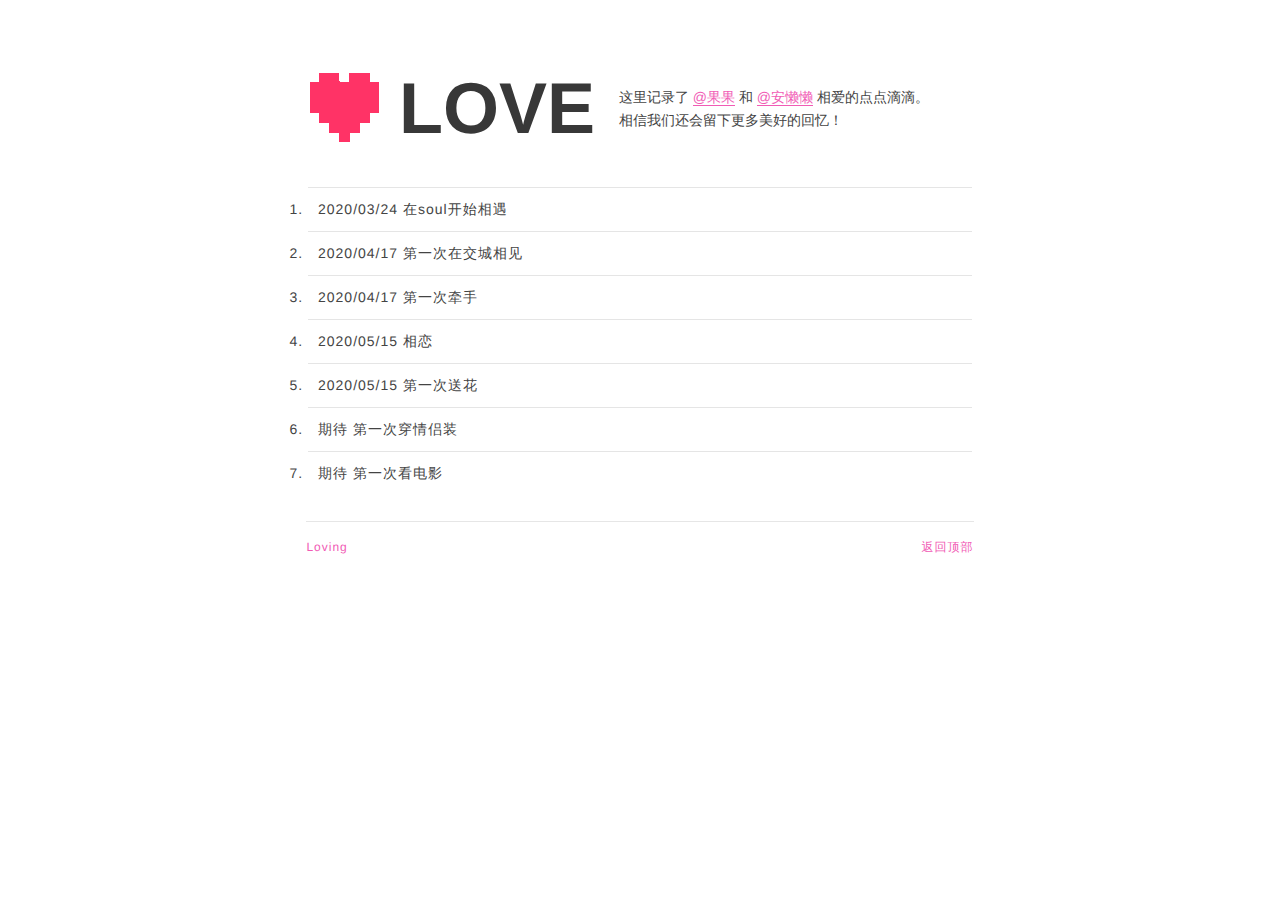
<file: index.html>
<!DOCTYPE html>
<html>

<head>
    <meta charset="UTF-8">
    <meta http-equiv="x-dns-prefetch-control" content="on">
    <link rel="dns-prefetch" href="//cdn.v2ex.com/" />
    <link rel="dns-prefetch" href="//secure.gravatar.com" />
    <meta http-equiv="X-UA-Compatible" content="IE=edge, chrome=1">
    <meta name="renderer" content="webkit">
    <meta name="viewport"
        content="width=device-width, initial-scale=1.0, minimum-scale=1.0, maximum-scale=1.0, user-scalable=no">
    <meta http-equiv="Cache-Control" content="no-transform" />
    <meta http-equiv="Cache-Control" content="no-siteapp" />
    <title>Loving - 果果 ❤ 安懒懒</title>
    <meta name="keywords" content="果果,Love,安懒懒" />
    <meta name="description" content="Gg And All" />
    <meta property="og:site_name" content="果果 ❤ 安懒懒" />
    <meta property="og:type" content="blog" />
    <meta property="og:title" content="果果 ❤ 安懒懒" />
    <meta property="og:description" content="" />
    <meta property="og:url" content="usr/themes/love/" />
    <link rel="shortcut icon" href="https://wx2.sbimg.cn/2020/05/21/love.png">
    <link rel="apple-touch-icon" href="https://wx2.sbimg.cn/2020/05/21/love.png">
    <link href="usr/themes/love/style.min.css" rel="stylesheet">
    <!--[if lt IE 9]> <script src="//cdn.bootcss.com/html5shiv/r29/html5.min.js"></script> <script src="//cdn.bootcss.com/respond.js/1.4.2/respond.min.js"></script> <![endif]-->
    <script
        type="1016ffa8610dccc46779c78b-text/javascript">var _hmt = _hmt || [];(function() { var hm = document.createElement("script"); hm.src = "https://hm.baidu.com/hm.js?d5491134d39455a40460b2f601bd67bb"; var s = document.getElementsByTagName("script")[0]; s.parentNode.insertBefore(hm, s);})();</script>
</head>

<body>
    <!--[if lt IE 9]> <div class="browsehappy" role="dialog"> 当前网页 <strong>不支持</strong> 你正在使用的浏览器. 为了正常的访问, 请升级你的浏览器</a>。 </div> <![endif]-->
    <div class="container grid-sm s-content header">
        <div class="column col-12">
            <h1 class="logo"> <i class="ico i-love"></i> <a href="love.html">LOVE</a> </h1>
            <p class="description">这里记录了 <a href="#" target="_blank">@果果</a> 和 <a href="#"
                    target="_blank">@安懒懒</a> 相爱的点点滴滴。<br>相信我们还会留下更多美好的回忆！</p>
        </div>
    </div>
    <div class="container grid-sm s-content posts">
        <div class="column col-12">
            <ol>
                <li class=>
                    <p>2020/03/24 在soul开始相遇</p>
                </li>
                <li class=>
                    <p>2020/04/17 第一次在交城相见</p>
                </li>
                <li class=>
                    <p>2020/04/17 第一次牵手</p>
                </li>
                <li class=>
                    <p>2020/05/15 相恋</p>
                </li>
                <li class=>
                    <p>2020/05/15 第一次送花</p>
                </li>
                <li class=>
                    <p>期待 第一次穿情侣装</p>
                </li>
                <li class=>
                    <p>期待 第一次看电影</p>
                </li>
            </ol>
        </div>
    </div>
    <div class="container grid-sm s-content footer">
        <div class="column col-12">
            <p><a href="love.html">Loving</a><a class="top" href="#">返回顶部</a></p>
        </div>
    </div>
    <script
        type="1016ffa8610dccc46779c78b-text/javascript"> console.log("\n %c QQ %c 3199731997 \n", "color: #fff; background: #ff3366; padding:5px 0;", "background: #ddd; color: #fff; padding:5px 0;"); </script>
    <script src="https://edge.yunjiasu.com/cdn-cgi/scripts/7089c43e/cloudflare-static/rocket-loader.min.js"
        data-cf-settings="1016ffa8610dccc46779c78b-|49" defer=""></script>
</body>

</html>
</file>
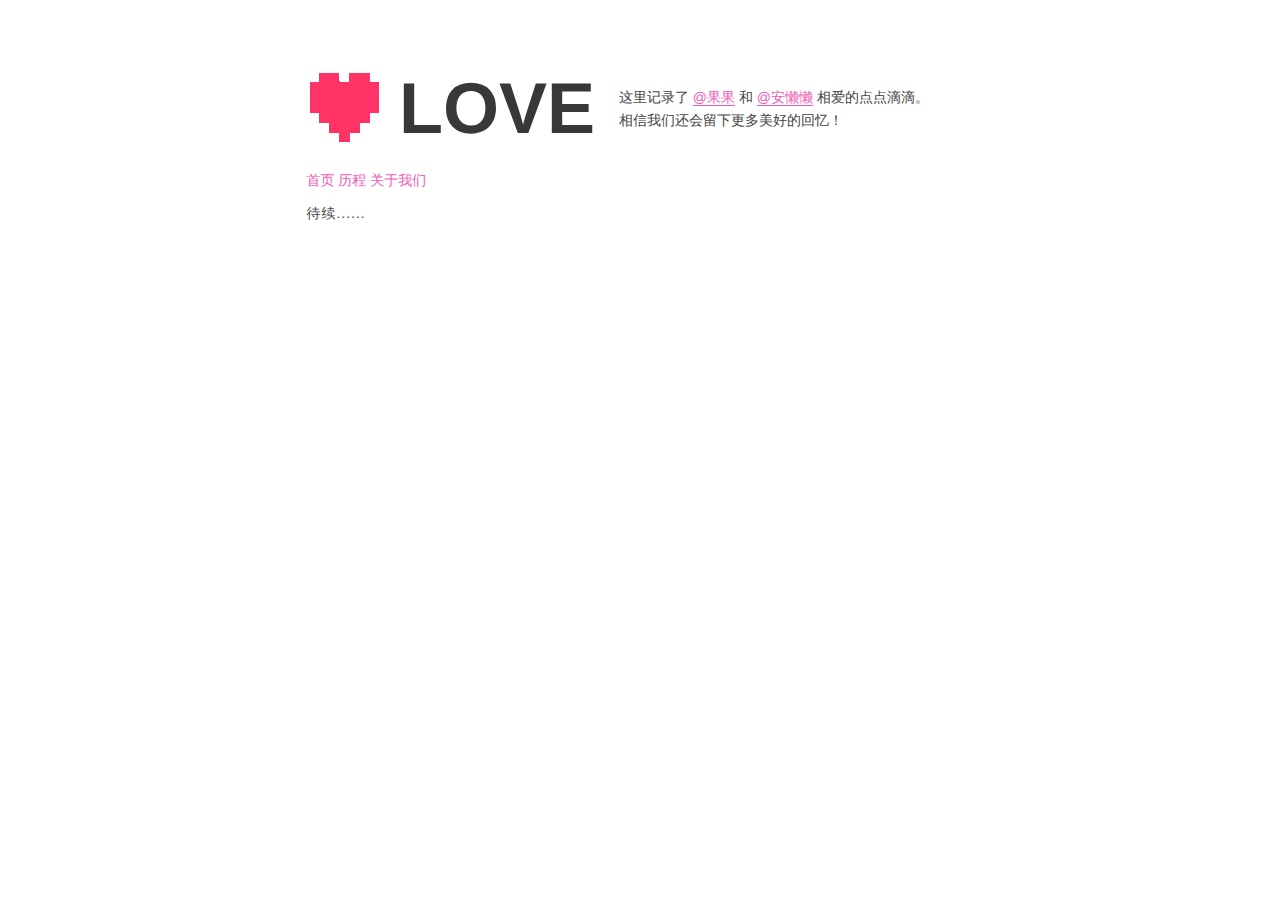
<file: aboutour.html>
<!DOCTYPE html>
<html lang="en">

<head>
    <meta charset="UTF-8">
    <meta name="viewport" content="width=device-width, initial-scale=1.0">
    <title>关于我们</title>

    <link href="css/style.min.css" rel="stylesheet">
    <link rel="icon" href="img/heart1.ico" type="image/x-icon">
    <link rel="shortcut icon" href="img/heart1.ico" type="image/x-icon">
</head>

<body>
    <!--[if lt IE 9]> <div class="browsehappy" role="dialog"> 当前网页 <strong>不支持</strong> 你正在使用的浏览器. 为了正常的访问, 请升级你的浏览器</a>。 </div> <![endif]-->
    <div class="container grid-sm s-content header">
        <div class="column col-12">
            <h1 class="logo"> <i class="ico i-love"></i> <a href="index.html">LOVE</a> </h1>
            <p class="description">这里记录了 <a href="#" target="_blank">@果果</a> 和 <a href="#" target="_blank">@安懒懒</a> 相爱的点点滴滴。<br>相信我们还会留下更多美好的回忆！</p>
        </div>
    </div>
    <div class="navbar container grid-sm s-content">
        <a href="index.html">首页</a>
        <a href="process.html">历程</a>
        <a href="aboutour.html">关于我们</a>
        <!--最右侧导航x``-->
        <!-- <a href="#" class="right">链接</a> -->
    </div>
    <div class="container grid-sm s-content">
        <p>待续......</p>
    </div>

</body>

</html>
</file>
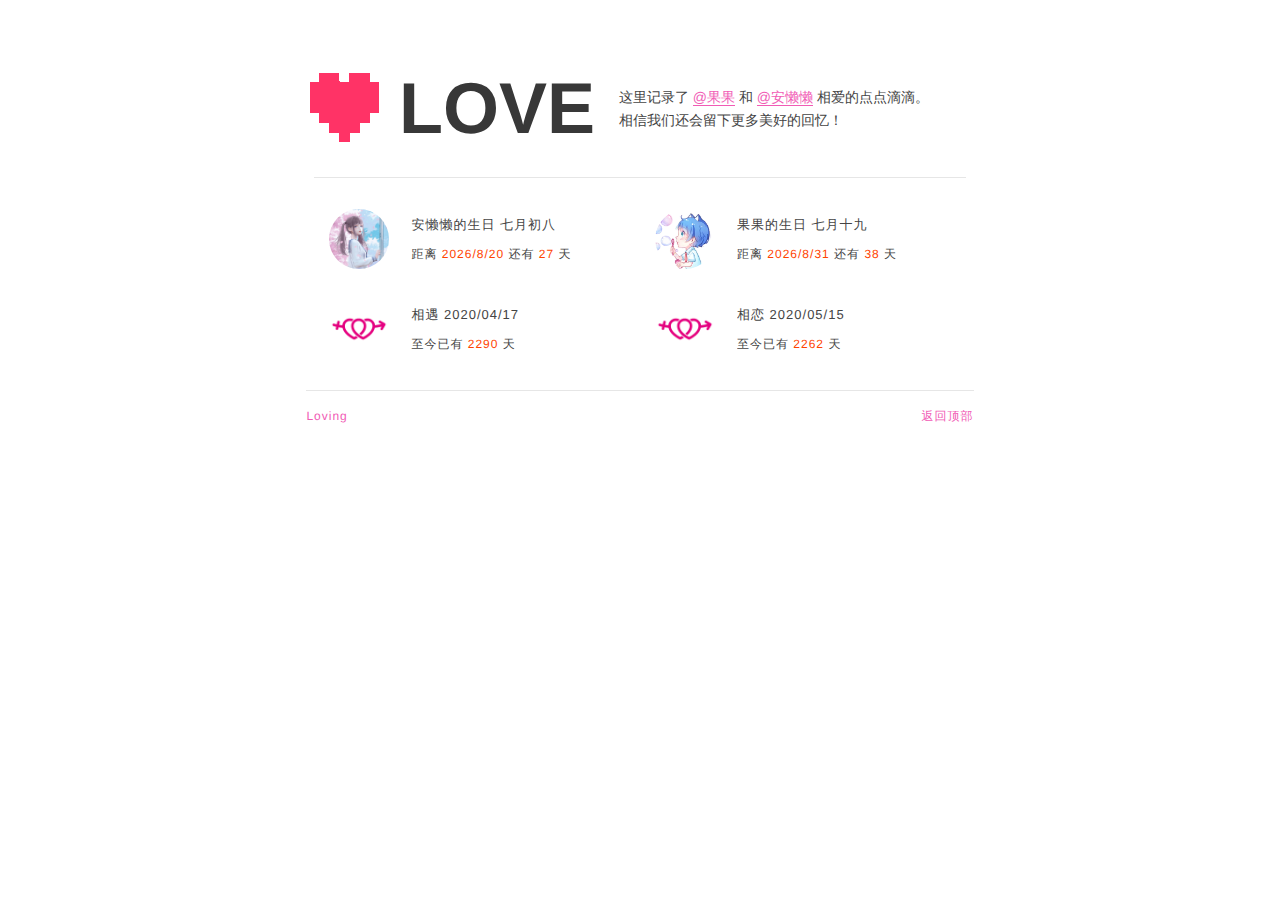
<file: love.html>
<!DOCTYPE html>
<html>

<head>
    <meta charset="UTF-8">
    <meta http-equiv="x-dns-prefetch-control" content="on">
    <meta http-equiv="X-UA-Compatible" content="IE=edge, chrome=1">
    <meta http-equiv="Cache-Control" content="no-transform" />
    <meta http-equiv="Cache-Control" content="no-siteapp" />
    <meta name="viewport" content="width=device-width, initial-scale=1.0, minimum-scale=1.0, maximum-scale=1.0, user-scalable=no">
    <title>Loving - 果果 ❤ 安懒懒</title>
    <meta name="keywords" content="果果,Love,安懒懒,果果和安懒懒" />
    <meta name="description" content="love" />
    <meta property="og:site_name" content="果果 ❤ 安懒懒" />
    <meta property="og:type" content="blog" />
    <meta property="og:title" content="Loving - 果果 ❤ 安懒懒" />
    <meta property="og:description" content="" />
    <meta property="og:url" content="/" />
    <link href="css/style.min.css" rel="stylesheet">
    <script src="js/calendar.js"></script>
    <link rel="icon" href="img/heart2.ico" type="image/x-icon">
    <link rel="shortcut icon" href="img/heart2.ico" type="image/x-icon">
</head>

<body>
    <!--[if lt IE 9]> <div class="browsehappy" role="dialog"> 当前网页 <strong>不支持</strong> 你正在使用的浏览器. 为了正常的访问, 请升级你的浏览器</a>。 </div> <![endif]-->
    <div class="container grid-sm s-content header">
        <div class="column col-12">
            <h1 class="logo"> <i class="ico i-love"></i> <a href="index.html">LOVE</a> </h1>
            <p class="description">这里记录了 <a href="#" target="_blank">@果果</a> 和 <a href="#" target="_blank">@安懒懒</a> 相爱的点点滴滴。<br>相信我们还会留下更多美好的回忆！</p>
        </div>
    </div>
    <div class="container grid-sm s-content">
        <div class="column col-12">
            <div class="links">
                <ul>
                    <li>
                        <a><img src="img/ann.webp">
                            <h4>安懒懒的生日 七月初八</h4>
                            <p>
                                <script type="text/javascript">
                                    var now = new Date();
                                    //获取公历生日
                                    var gongliStr = calendarFormatter.lunar2solar(now.getFullYear(), 7, 8);
                                    var shengri = gongliStr.cYear + '/' + gongliStr.cMonth + '/' + gongliStr.cDay;
                                    var date1 = new Date(shengri);
                                    var s0 = now.getTime();
                                    var s1 = date1.getTime();
                                    t1 = s1 - s0;
                                    var riqi1 = Math.ceil(t1 / (1000 * 60 * 60 * 24));
                                    document.write('距离 <span style="color:#ff4300;">' + shengri + '</span> 还有 <span style="color:#ff4300;">' + riqi1 + '</span> 天 ');
                                </script>
                            </p>
                        </a>
                    </li>
                    <li>
                        <a><img src="img/guoguo.webp">
                            <h4>果果的生日 七月十九</h4>
                            <p>
                                <script type="text/javascript">
                                    var now = new Date();
                                    //获取公历生日
                                    var gongliStr = calendarFormatter.lunar2solar(now.getFullYear(), 7, 19);
                                    var shengri = gongliStr.cYear + '/' + gongliStr.cMonth + '/' + gongliStr.cDay;
                                    var date2 = new Date(shengri);
                                    var s0 = now.getTime();
                                    var s2 = date2.getTime();
                                    t2 = s2 - s0;
                                    var riqi2 = Math.ceil(t2 / (1000 * 60 * 60 * 24));
                                    document.write('距离 <span style="color:#ff4300;">' + shengri + '</span> 还有 <span style="color:#ff4300;">' + riqi2 + '</span> 天');
                                </script>
                            </p>
                        </a>
                    </li>
                    <li>
                        <a><img src="img/favicon.webp">
                            <h4>相遇 2020/04/17</h4>
                            <p>
                                <script type="text/javascript">
                                    var now = new Date();
                                    var date2 = new Date('2020/04/17');
                                    var s0 = now.getTime();
                                    var s2 = date2.getTime();
                                    t2 = s0 - s2;
                                    var riqi2 = Math.ceil(t2 / (1000 * 60 * 60 * 24));
                                    document.write('至今已有 <span style="color:#ff4300;">' + riqi2 + '</span> 天');
                                </script>
                            </p>

                        </a>
                    </li>
                    <li>
                        <a><img src="img/favicon.webp">
                            <h4>相恋 2020/05/15</h4>
                            <p>
                                <script type="text/javascript">
                                    var now = new Date();
                                    var date2 = new Date('2020/05/15');
                                    var s0 = now.getTime();
                                    var s2 = date2.getTime();
                                    t2 = s0 - s2;
                                    var riqi2 = Math.ceil(t2 / (1000 * 60 * 60 * 24));
                                    document.write('至今已有 <span style="color:#ff4300;">' + riqi2 + '</span> 天');
                                </script>
                            </p>
                        </a>
                    </li>
                </ul>
            </div>
        </div>
    </div>
    <div class="container grid-sm s-content footer">
        <div class="column col-12">
            <p><a href="index.html">Loving</a> <a class="top" href="#">返回顶部</a></p>
        </div>
    </div>
    <!--生日天数计算-->
    <script src="https://edge.yunjiasu.com/cdn-cgi/scripts/7089c43e/cloudflare-static/rocket-loader.min.js" data-cf-settings="9aafcadd389b2dea005d4dc9-|49" defer=""></script>
</body>

</html>
</file>
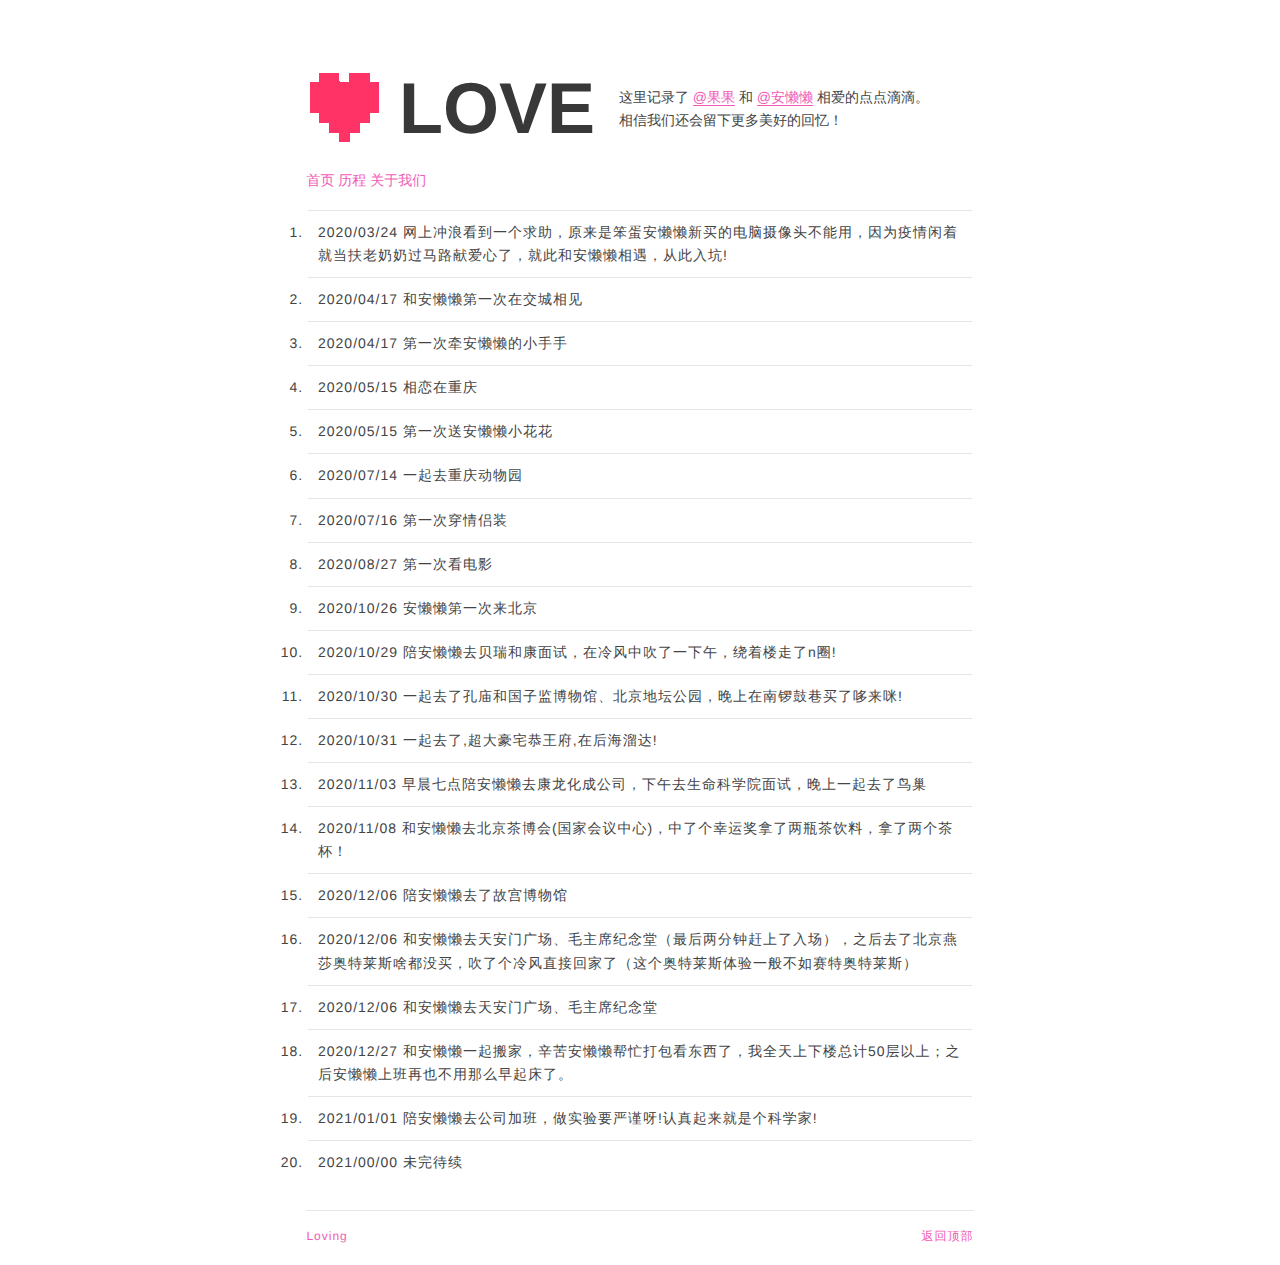
<file: process.html>
<!DOCTYPE html>
<html>

<head>
    <meta charset="UTF-8">
    <meta http-equiv="x-dns-prefetch-control" content="on">
    <meta http-equiv="X-UA-Compatible" content="IE=edge, chrome=1">
    <meta name="viewport" content="width=device-width, initial-scale=1.0, minimum-scale=1.0, maximum-scale=1.0, user-scalable=no">
    <meta http-equiv="Cache-Control" content="no-transform" />
    <meta http-equiv="Cache-Control" content="no-siteapp" />
    <title>Loving - 果果 ❤ 安懒懒</title>
    <meta name="keywords" content="果果,Love,安懒懒,果果和安懒懒" />
    <meta name="description" content="Gg And All" />
    <!-- og http头部标记，og标签表示可以让其他网站引用-->
    <meta property="og:site_name" content="果果 ❤ 安懒懒" />
    <meta property="og:type" content="blog" />
    <meta property="og:title" content="果果 ❤ 安懒懒" />
    <meta property="og:description" content="果果的记录" />
    <meta property="og:url" content="/" />
    <link href="css/style.min.css" rel="stylesheet">
    <link rel="icon" href="img/heart1.ico" type="image/x-icon">
    <link rel="shortcut icon" href="img/heart1.ico" type="image/x-icon">
</head>

<body>
    <div class="container grid-sm s-content header">
        <div class="column col-12">
            <h1 class="logo"> <i class="ico i-love"></i> <a href="index.html">LOVE</a> </h1>
            <p class="description">这里记录了 <a href="#" target="_blank">@果果</a> 和 <a href="#" target="_blank">@安懒懒</a> 相爱的点点滴滴。<br>相信我们还会留下更多美好的回忆！</p>
        </div>
    </div>
    <div class="navbar container grid-sm s-content">
        <a href="index.html">首页</a>
        <a href="process.html">历程</a>
        <a href="aboutour.html">关于我们</a>
        <!--最右侧导航x``-->
        <!-- <a href="#" class="right">链接</a> -->
    </div>
    <div class="container grid-sm s-content posts">
        <div class="column col-12">
            <ol>
                <li class=>
                    <p>2020/03/24 网上冲浪看到一个求助，原来是笨蛋安懒懒新买的电脑摄像头不能用，因为疫情闲着就当扶老奶奶过马路献爱心了，就此和安懒懒相遇，从此入坑!</p>
                </li>
                <li class=>
                    <p>2020/04/17 和安懒懒第一次在交城相见</p>
                </li>
                <li class=>
                    <p>2020/04/17 第一次牵安懒懒的小手手</p>
                </li>
                <li class=>
                    <p>2020/05/15 相恋在重庆</p>
                </li>
                <li class=>
                    <p>2020/05/15 第一次送安懒懒小花花</p>
                </li>
                <li class=>
                    <p>2020/07/14 一起去重庆动物园</p>
                </li>
                <li class=>
                    <p>2020/07/16 第一次穿情侣装</p>
                </li>
                <li class=>
                    <p>2020/08/27 第一次看电影</p>
                </li>
                <li class=>
                    <p>2020/10/26 安懒懒第一次来北京</p>
                </li>
                <li class=>
                    <p>2020/10/29 陪安懒懒去贝瑞和康面试，在冷风中吹了一下午，绕着楼走了n圈!</p>
                </li>
                <li class=>
                    <p>2020/10/30 一起去了孔庙和国子监博物馆、北京地坛公园，晚上在南锣鼓巷买了哆来咪!</p>
                </li>
                <li class=>
                    <p>2020/10/31 一起去了,超大豪宅恭王府,在后海溜达!</p>
                </li>
                <li class=>
                    <p>2020/11/03 早晨七点陪安懒懒去康龙化成公司，下午去生命科学院面试，晚上一起去了鸟巢</p>
                </li>
                <li class=>
                    <p>2020/11/08 和安懒懒去北京茶博会(国家会议中心)，中了个幸运奖拿了两瓶茶饮料，拿了两个茶杯！</p>
                </li>
                <li class=>
                    <p>2020/12/06 陪安懒懒去了故宫博物馆</p>
                </li>
                <li class=>
                    <p>2020/12/06 和安懒懒去天安门广场、毛主席纪念堂（最后两分钟赶上了入场），之后去了北京燕莎奥特莱斯啥都没买，吹了个冷风直接回家了（这个奥特莱斯体验一般不如赛特奥特莱斯）</p>
                </li>
                <li class=>
                    <p>2020/12/06 和安懒懒去天安门广场、毛主席纪念堂</p>
                </li>
                <li class=>
                    <p>2020/12/27 和安懒懒一起搬家，辛苦安懒懒帮忙打包看东西了，我全天上下楼总计50层以上；之后安懒懒上班再也不用那么早起床了。</p>
                </li>
                <li class=>
                    <p>2021/01/01 陪安懒懒去公司加班，做实验要严谨呀!认真起来就是个科学家!</p>
                </li>
                <li class=>
                    <p>2021/00/00 未完待续</p>
                </li>
            </ol>
        </div>
    </div>
    <div class="container grid-sm s-content footer">
        <div class="column col-12">
            <p><a href="love.html">Loving</a><a class="top" href="#">返回顶部</a></p>
        </div>
    </div>
</body>

</html>
</file>
<file: usr/themes/love/style.min.css>
@charset "UTF-8";a,abbr,address,article,aside,audio,b,blockquote,body,canvas,cite,code,dd,del,details,dfn,div,dl,dt,em,embed,fieldset,figcaption,figure,footer,form,h1,h2,h3,h4,h5,h6,header,hgroup,html,i,iframe,img,kbd,label,li,mark,nav,object,ol,output,p,pre,q,ruby,s,samp,section,small,span,strong,sub,summary,sup,table,tbody,td,tfoot,th,thead,time,tr,u,ul,var,video{margin:0;padding:0;border:0;vertical-align:baseline;font:inherit;font-size:100%}body{line-height:1;-webkit-text-size-adjust:none;-ms-overflow-style:scrollbar}article,aside,details,figcaption,figure,footer,header,hgroup,nav,section{display:block}button,input,select,textarea{resize:none}ol,ul{list-style:none}blockquote,q{quotes:none}blockquote:after,blockquote:before,q:after,q:before{content:'';content:none}table{border-collapse:collapse;border-spacing:0}*,:after,:before{-webkit-box-sizing:border-box;-moz-box-sizing:border-box;box-sizing:border-box}body{background:#FFF}html{overflow-x:hidden;-ms-text-size-adjust:100%;-webkit-text-size-adjust:100%}::-moz-selection{background-color:#EEE;color:#000}::selection{background-color:#EEE;color:#000}body,input,select,textarea{color:#444;font-weight:400;font-size:.875rem;font-family:-apple-system,BlinkMacSystemFont,Avenir,"Avenir Next","Segoe UI",Roboto,Oxygen,Ubuntu,Cantarell,"Fira Sans","Droid Sans","Helvetica Neue",sans-serif;line-height:1.65;text-rendering:geometricPrecision;-webkit-font-smoothing:antialiased;-moz-osx-font-smoothing:grayscale}a{color:#f15bb5;text-decoration:none}a:hover{color:#f15bb5}blockquote,dl,ol,p,pre,table,ul{margin:10px 0}blockquote,dl,form,ol,p,pre,ul{letter-spacing:1px}b,strong{color:#555;font-weight:700}em,i{font-style:italic}h1,h2,h3,h4,h5,h6{margin-top:0;margin-bottom:.25em;color:inherit;font-weight:500}h1{font-size:2rem}h2{font-size:1.6rem}h3{font-size:1.4rem}h4{font-size:1.2rem}h5{font-size:1rem}h6{font-size:.8rem}sub{position:relative;top:.5em;font-size:.8em}sup{position:relative;top:-.5em;font-size:.8em}blockquote{padding:0 15px;border-left:solid 4px #ddd}code{margin:.5em .5em;padding:.25em .65em;border:solid 1px rgba(144,144,144,.25);border-radius:4px;background:rgba(144,144,144,.075);font-size:.9em}pre{font-size:.9em;-webkit-overflow-scrolling:touch}pre code{display:block;overflow-x:auto;padding:1em 1.5em;line-height:1.75}ol{padding-left:1.25em;list-style:decimal}ol li{padding-left:.25em}ul{padding-left:1em;list-style:disc}ul li{padding-left:.5em}dl dt{display:block;margin:0 0 1em 0;font-weight:700}dl dd{margin-left:2em}hr{margin:1em 0;border:0;border-bottom:solid 1px rgba(144,144,144,.25)}hr.major{margin:3em 0}label{display:block;margin:0 0 1em 0;color:#555;font-weight:700;font-size:.9em}table{overflow:auto;width:100%;border-collapse:collapse;word-wrap:normal;font-size:12px;border-spacing:0;word-break:normal}table tbody,table thead{background:#f8f8f8}table td,table th{padding:6px 13px;border:1px solid #ddd}table th{font-weight:700}table tbody tr:hover{background:#efefef}mark{padding:.05rem;border-radius:.1rem;background:#b9e5ff;color:#555}::-webkit-input-placeholder{color:#bbb!important;opacity:1}:-moz-placeholder{color:#bbb!important;opacity:1}::-moz-placeholder{color:#bbb!important;opacity:1}:-ms-input-placeholder{color:#bbb!important;opacity:1}.button,button,input[type=button],input[type=email],input[type=password],input[type=reset],input[type=submit],input[type=tel],input[type=text],select,textarea{outline:0;border:0;border-radius:4px;text-decoration:none;-moz-appearance:none;-webkit-appearance:none;-ms-appearance:none;appearance:none}input[type=email],input[type=password],input[type=tel],input[type=text],select,textarea{display:block;padding:0 1em;width:100%;border:solid 1px rgba(144,144,144,.25);background:rgba(144,144,144,.075);color:inherit}input[type=email],input[type=password],input[type=text],select{height:2.75em}textarea{padding:.75em 1em}.select-wrapper{position:relative;display:block;text-decoration:none}.select-wrapper:before{content:"\e815";text-transform:none!important;font-weight:400;font-style:normal;font-family:fontello;-moz-osx-font-smoothing:grayscale;-webkit-font-smoothing:antialiased}.select-wrapper:before{position:absolute;top:0;right:0;display:block;width:2.75em;height:2.75em;color:rgba(144,144,144,.25);text-align:center;line-height:2.75em;pointer-events:none}.select-wrapper select::-ms-expand{display:none}input[type=checkbox],input[type=radio]{z-index:-1;float:left;display:block;margin-right:-2em;width:1em;opacity:0;-moz-appearance:none;-webkit-appearance:none;-ms-appearance:none;appearance:none}input[type=checkbox]+label,input[type=radio]+label{position:relative;display:inline-block;padding-right:.75em;padding-left:2.4em;color:#444;text-decoration:none;font-weight:400;font-size:1em;cursor:pointer}input[type=checkbox]+label:before,input[type=radio]+label:before{text-transform:none!important;font-weight:400;font-style:normal;font-family:fontello;-moz-osx-font-smoothing:grayscale;-webkit-font-smoothing:antialiased}input[type=checkbox]+label:before,input[type=radio]+label:before{position:absolute;top:0;left:0;display:inline-block;width:1.65em;height:1.65em;border:solid 1px rgba(144,144,144,.25);border-radius:4px;background:rgba(144,144,144,.075);content:'';text-align:center;line-height:1.58125em}input[type=checkbox]:checked+label:before,input[type=radio]:checked+label:before{border-color:#5a5a5a;background:#5a5a5a;color:#fff;content:'\2713'}input[type=checkbox]+label:before{border-radius:4px}input[type=radio]+label:before{border-radius:100%}select{padding-right:1.1rem;background:rgba(144,144,144,.075) url("data:image/svg+xml;charset=utf8,%3Csvg xmlns='http://www.w3.org/2000/svg' viewBox='0 0 4 5'%3E%3Cpath fill='%23667189' d='M2 0L0 2h4zm0 5L0 3h4z'/%3E%3C/svg%3E") no-repeat right .35rem center/.4rem .5rem}select::-ms-expand{display:none}select[multiple]{height:auto}.button,button,input[type=button],input[type=reset],input[type=submit]{display:inline-block;padding:0 1.5em;height:2.85em;background-color:#5a5a5a;color:#fff!important;text-align:center;white-space:nowrap;letter-spacing:2px;line-height:2.95em;cursor:pointer;-webkit-transition:background-color .2s ease-in-out,color .2s ease-in-out;-moz-transition:background-color .2s ease-in-out,color .2s ease-in-out;transition:background-color .2s ease-in-out,color .2s ease-in-out;-ms-transition:background-color .2s ease-in-out,color .2s ease-in-out}.button,button:hover,input[type=button]:hover,input[type=reset]:hover,input[type=submit]:hover{background-color:#676767}.button,button:active,input[type=button]:active,input[type=reset]:active,input[type=submit]:active{background-color:#4d4d4d}.button.alt,button.alt,input[type=button].alt,input[type=reset].alt,input[type=submit].alt{background-color:transparent;box-shadow:inset 0 0 0 2px rgba(144,144,144,.25);color:#555!important}.button.alt:hover,button.alt:hover,input[type=button].alt:hover,input[type=reset].alt:hover,input[type=submit].alt:hover{background-color:rgba(144,144,144,.075)}.button.alt:active,button.alt:active,input[type=button].alt:active,input[type=reset].alt:active,input[type=submit].alt:active{background-color:rgba(144,144,144,.2)}.button.disabled,.button:disabled,button.disabled,button:disabled,input[type=button].disabled,input[type=button]:disabled,input[type=reset].disabled,input[type=reset]:disabled,input[type=submit].disabled,input[type=submit]:disabled{background-color:#444!important;box-shadow:inset 0 -.15em 0 0 rgba(0,0,0,.15);color:#fff!important;opacity:.25;cursor:not-allowed}.container{margin-right:auto;margin-left:auto;padding-right:.4rem;padding-left:.4rem;width:100%}.container.grid-xl{max-width:1296px}.container.grid-lg{max-width:976px}.container.grid-md{max-width:856px}.container.grid-sm{max-width:680px}.container.grid-xs{max-width:496px}.show-lg,.show-md,.show-sm,.show-xl,.show-xs{display:none!important}.columns{display:flex;display:-ms-flexbox;margin-right:-.4rem;margin-left:-.4rem;-ms-flex-wrap:wrap;flex-wrap:wrap}.columns.col-gapless{margin-right:0;margin-left:0}.columns.col-gapless>.column{padding-right:0;padding-left:0}.columns.col-oneline{overflow-x:auto;-ms-flex-wrap:nowrap;flex-wrap:nowrap}.column{padding-right:.4rem;padding-left:.4rem;max-width:100%;-ms-flex:1;flex:1}.column.col-1,.column.col-10,.column.col-11,.column.col-12,.column.col-2,.column.col-3,.column.col-4,.column.col-5,.column.col-6,.column.col-7,.column.col-8,.column.col-9{-ms-flex:none;flex:none}.s-content .column{padding:.5rem}.col-12{width:100%}.col-11{width:91.66666667%}.col-10{width:83.33333333%}.col-9{width:75%}.col-8{width:66.66666667%}.col-7{width:58.33333333%}.col-6{width:50%}.col-5{width:41.66666667%}.col-4{width:33.33333333%}.col-3{width:25%}.col-2{width:16.66666667%}.col-1{width:8.33333333%}.col-auto{width:auto;max-width:none;-ms-flex:0 0 auto;flex:0 0 auto}.col-mx-auto{margin-right:auto;margin-left:auto}.col-ml-auto{margin-left:auto}.col-mr-auto{margin-right:auto}@media (max-width:1280px){.col-xl-1,.col-xl-10,.col-xl-11,.col-xl-12,.col-xl-2,.col-xl-3,.col-xl-4,.col-xl-5,.col-xl-6,.col-xl-7,.col-xl-8,.col-xl-9{-ms-flex:none;flex:none}.col-xl-12{width:100%}.col-xl-11{width:91.66666667%}.col-xl-10{width:83.33333333%}.col-xl-9{width:75%}.col-xl-8{width:66.66666667%}.col-xl-7{width:58.33333333%}.col-xl-6{width:50%}.col-xl-5{width:41.66666667%}.col-xl-4{width:33.33333333%}.col-xl-3{width:25%}.col-xl-2{width:16.66666667%}.col-xl-1{width:8.33333333%}.hide-xl{display:none!important}.show-xl{display:block!important}}@media (max-width:960px){.col-lg-1,.col-lg-10,.col-lg-11,.col-lg-12,.col-lg-2,.col-lg-3,.col-lg-4,.col-lg-5,.col-lg-6,.col-lg-7,.col-lg-8,.col-lg-9{-ms-flex:none;flex:none}.col-lg-12{width:100%}.col-lg-11{width:91.66666667%}.col-lg-10{width:83.33333333%}.col-lg-9{width:75%}.col-lg-8{width:66.66666667%}.col-lg-7{width:58.33333333%}.col-lg-6{width:50%}.col-lg-5{width:41.66666667%}.col-lg-4{width:33.33333333%}.col-lg-3{width:25%}.col-lg-2{width:16.66666667%}.col-lg-1{width:8.33333333%}.hide-lg{display:none!important}.show-lg{display:block!important}}@media (max-width:840px){.col-md-1,.col-md-10,.col-md-11,.col-md-12,.col-md-2,.col-md-3,.col-md-4,.col-md-5,.col-md-6,.col-md-7,.col-md-8,.col-md-9{-ms-flex:none;flex:none}.col-md-12{width:100%}.col-md-11{width:91.66666667%}.col-md-10{width:83.33333333%}.col-md-9{width:75%}.col-md-8{width:66.66666667%}.col-md-7{width:58.33333333%}.col-md-6{width:50%}.col-md-5{width:41.66666667%}.col-md-4{width:33.33333333%}.col-md-3{width:25%}.col-md-2{width:16.66666667%}.col-md-1{width:8.33333333%}.hide-md{display:none!important}.show-md{display:block!important}}@media (max-width:600px){.col-sm-1,.col-sm-10,.col-sm-11,.col-sm-12,.col-sm-2,.col-sm-3,.col-sm-4,.col-sm-5,.col-sm-6,.col-sm-7,.col-sm-8,.col-sm-9{-ms-flex:none;flex:none}.col-sm-12{width:100%}.col-sm-11{width:91.66666667%}.col-sm-10{width:83.33333333%}.col-sm-9{width:75%}.col-sm-8{width:66.66666667%}.col-sm-7{width:58.33333333%}.col-sm-6{width:50%}.col-sm-5{width:41.66666667%}.col-sm-4{width:33.33333333%}.col-sm-3{width:25%}.col-sm-2{width:16.66666667%}.col-sm-1{width:8.33333333%}.hide-sm{display:none!important}.show-sm{display:block!important}}@media (max-width:480px){.col-xs-1,.col-xs-10,.col-xs-11,.col-xs-12,.col-xs-2,.col-xs-3,.col-xs-4,.col-xs-5,.col-xs-6,.col-xs-7,.col-xs-8,.col-xs-9{-ms-flex:none;flex:none}.col-xs-12{width:100%}.col-xs-11{width:91.66666667%}.col-xs-10{width:83.33333333%}.col-xs-9{width:75%}.col-xs-8{width:66.66666667%}.col-xs-7{width:58.33333333%}.col-xs-6{width:50%}.col-xs-5{width:41.66666667%}.col-xs-4{width:33.33333333%}.col-xs-3{width:25%}.col-xs-2{width:16.66666667%}.col-xs-1{width:8.33333333%}.hide-xs{display:none!important}.show-xs{display:block!important}}.horizontal-align{display:flex;justify-content:center}.header{padding:50px 0 0}.header .column{padding:0}.logo{display:inline-block;margin:0 20px 0 10px;vertical-align:middle;font-size:72px}.logo .i-love{position:relative;top:-6px;width:69px;height:69px;background:url(img/love.png) no-repeat 0 0;vertical-align:middle}.ico{display:inline-block;width:16px;height:16px;vertical-align:middle}.logo a{color:#383838;font-weight:700}.description{display:inline-block;vertical-align:middle;letter-spacing:normal;font-size:14px}.description a{border-bottom:1px solid #f15bb5}.posts{padding:0}.posts ol{margin-left:-30px;padding-left:30px}.posts li{padding:10px;border-top:1px solid #e5e5e5}.posts li p{margin:0}.posts li:hover{background:#f4f4f4}.footer{color:#999;font-size:12px}.footer p:first-child{margin-top:0;padding-top:1rem;border-top:1px solid #e6e6e6}.footer .column{padding-right:0;padding-left:0}.comments .column{padding:0}.comment-form input{padding:0 40px 0 18px;width:100%;height:2.75em;outline:0;border:1px solid rgba(184,197,214,.2);background-color:#fff;-webkit-box-shadow:0 1px 4px rgba(0,0,0,.1);box-shadow:0 1px 4px rgba(0,0,0,.1);-webkit-appearance:none}.comment-form textarea{outline:0;border:1px solid rgba(184,197,214,.2);background-color:#fff;-webkit-box-shadow:0 1px 4px rgba(0,0,0,.1);box-shadow:0 1px 4px rgba(0,0,0,.1);-webkit-appearance:none}.comment-form button{margin-top:16px;background-color:#f36;color:#fff!important}.comment-hr{margin:20px 0;border-top:2px solid #f15bb5}.comment-list{margin:0;padding:0;list-style-type:none}.comment-header{font-size:12px}.comment-author{color:#f15bb5}.comment-content{margin-left:60px;border-radius:5px;color:#999;font-size:12px}.comment-content p{margin:0}.arrow{position:absolute;top:4px;left:-5px;display:inline-block;overflow:hidden;width:0;height:0;border-width:4px 4px 4px 0;font:0/0 arial;border-right-color:#dcdcdc}.larr-in{left:-4px;border-right-color:#f8faff}.larr,.larr-in{border-right-style:solid!important}.larr,.larr-in{border-top-color:transparent!important;border-bottom-color:transparent!important;border-top-style:dashed!important;border-bottom-style:dashed!important}.comment-header .avatar{float:left;display:inline-block;width:50px;height:50px;border:1px solid #eaeaea;border-radius:50%}.comment-reply{float:right}#cancel-comment-reply-link{margin-left:16px}.comment-view{padding:4px 0;min-height:60px;border-bottom:1px dotted #e5e5e5}.comment-child{padding-left:60px}.lists-navigator{margin:20px 0}.lists-navigator ol{padding:0 10px;list-style:none;text-align:center}.lists-navigator ol li{display:inline-block;color:#999}.lists-navigator ol li a{padding:0 5px;color:#999}.lists-navigator ol li.current a{color:#f15bb5}.done{color:#999;font-style:italic}.comment-author-approve{padding:.1rem .25rem;border-radius:.25rem;background-color:#f36;color:#FFF}.top{float:right}.comment-author-at{float:left;margin-right:5px}.links{border-top:1px solid #e6e6e6}.links ul{overflow:hidden;margin:0;padding:0;margin-top: 16px;list-style:none}.links ul li{position:relative;float:left;width:50%;border-radius:5px;list-style:none}.links ul li:hover{background:rgba(155,155,155,.1)}.links ul li a{display:block;padding:0 10px 0 90px;height:90px;color:#444}.links ul li a img{position:absolute;top:15px;left:15px;margin:0;width:60px;height:60px;border-radius:50%;cursor:pointer}.links ul li a h4{padding-top:20px;font-size:13px}.links ul li a p{font-size:12px}.links ul li a h4,.links ul li a p{overflow:hidden;text-overflow:ellipsis;white-space:nowrap}@media (max-width:720px){.header .column{padding:.5rem}.posts ol{margin-left:0;padding:0 40px}.comments .column{padding:0 15px}.footer .column{padding:.5rem 15px}.links ul li{width:100%}}@media (max-width:636px){.header{padding:0}.header .column{text-align:center}}
</file>
<file: css/style.min.css>
@charset "UTF-8";
a,
abbr,
address,
article,
aside,
audio,
b,
blockquote,
body,
canvas,
cite,
code,
dd,
del,
details,
dfn,
div,
dl,
dt,
em,
embed,
fieldset,
figcaption,
figure,
footer,
form,
h1,
h2,
h3,
h4,
h5,
h6,
header,
hgroup,
html,
i,
iframe,
img,
kbd,
label,
li,
mark,
nav,
object,
ol,
output,
p,
pre,
q,
ruby,
s,
samp,
section,
small,
span,
strong,
sub,
summary,
sup,
table,
tbody,
td,
tfoot,
th,
thead,
time,
tr,
u,
ul,
var,
video {
    margin: 0;
    padding: 0;
    border: 0;
    vertical-align: baseline;
    font: inherit;
    font-size: 100%
}

body {
    line-height: 1;
    -webkit-text-size-adjust: none;
    -ms-overflow-style: scrollbar
}

article,
aside,
details,
figcaption,
figure,
footer,
header,
hgroup,
nav,
section {
    display: block
}

button,
input,
select,
textarea {
    resize: none
}

ol,
ul {
    list-style: none
}

blockquote,
q {
    quotes: none
}

blockquote:after,
blockquote:before,
q:after,
q:before {
    content: '';
    content: none
}

table {
    border-collapse: collapse;
    border-spacing: 0
}

*,
:after,
:before {
    -webkit-box-sizing: border-box;
    -moz-box-sizing: border-box;
    box-sizing: border-box
}

body {
    background: #FFF
}

html {
    overflow-x: hidden;
    -ms-text-size-adjust: 100%;
    -webkit-text-size-adjust: 100%
}

::-moz-selection {
    background-color: #EEE;
    color: #000
}

::selection {
    background-color: #EEE;
    color: #000
}

body,
input,
select,
textarea {
    color: #444;
    font-weight: 400;
    font-size: .875rem;
    font-family: -apple-system, BlinkMacSystemFont, Avenir, "Avenir Next", "Segoe UI", Roboto, Oxygen, Ubuntu, Cantarell, "Fira Sans", "Droid Sans", "Helvetica Neue", sans-serif;
    line-height: 1.65;
    text-rendering: geometricPrecision;
    -webkit-font-smoothing: antialiased;
    -moz-osx-font-smoothing: grayscale
}

a {
    color: #f15bb5;
    text-decoration: none
}

a:hover {
    color: #f15bb5
}

blockquote,
dl,
ol,
p,
pre,
table,
ul {
    margin: 10px 0
}

blockquote,
dl,
form,
ol,
p,
pre,
ul {
    letter-spacing: 1px
}

b,
strong {
    color: #555;
    font-weight: 700
}

em,
i {
    font-style: italic
}

h1,
h2,
h3,
h4,
h5,
h6 {
    margin-top: 0;
    margin-bottom: .25em;
    color: inherit;
    font-weight: 500
}

h1 {
    font-size: 2rem
}

h2 {
    font-size: 1.6rem
}

h3 {
    font-size: 1.4rem
}

h4 {
    font-size: 1.2rem
}

h5 {
    font-size: 1rem
}

h6 {
    font-size: .8rem
}

sub {
    position: relative;
    top: .5em;
    font-size: .8em
}

sup {
    position: relative;
    top: -.5em;
    font-size: .8em
}

blockquote {
    padding: 0 15px;
    border-left: solid 4px #ddd
}

code {
    margin: .5em .5em;
    padding: .25em .65em;
    border: solid 1px rgba(144, 144, 144, .25);
    border-radius: 4px;
    background: rgba(144, 144, 144, .075);
    font-size: .9em
}

pre {
    font-size: .9em;
    -webkit-overflow-scrolling: touch
}

pre code {
    display: block;
    overflow-x: auto;
    padding: 1em 1.5em;
    line-height: 1.75
}

ol {
    padding-left: 1.25em;
    list-style: decimal
}

ol li {
    padding-left: .25em
}

ul {
    padding-left: 1em;
    list-style: disc
}

ul li {
    padding-left: .5em
}

dl dt {
    display: block;
    margin: 0 0 1em 0;
    font-weight: 700
}

dl dd {
    margin-left: 2em
}

hr {
    margin: 1em 0;
    border: 0;
    border-bottom: solid 1px rgba(144, 144, 144, .25)
}

hr.major {
    margin: 3em 0
}

label {
    display: block;
    margin: 0 0 1em 0;
    color: #555;
    font-weight: 700;
    font-size: .9em
}

table {
    overflow: auto;
    width: 100%;
    border-collapse: collapse;
    word-wrap: normal;
    font-size: 12px;
    border-spacing: 0;
    word-break: normal
}

table tbody,
table thead {
    background: #f8f8f8
}

table td,
table th {
    padding: 6px 13px;
    border: 1px solid #ddd
}

table th {
    font-weight: 700
}

table tbody tr:hover {
    background: #efefef
}

mark {
    padding: .05rem;
    border-radius: .1rem;
    background: #b9e5ff;
    color: #555
}

::-webkit-input-placeholder {
    color: #bbb!important;
    opacity: 1
}

:-moz-placeholder {
    color: #bbb!important;
    opacity: 1
}

::-moz-placeholder {
    color: #bbb!important;
    opacity: 1
}

:-ms-input-placeholder {
    color: #bbb!important;
    opacity: 1
}

.button,
button,
input[type=button],
input[type=email],
input[type=password],
input[type=reset],
input[type=submit],
input[type=tel],
input[type=text],
select,
textarea {
    outline: 0;
    border: 0;
    border-radius: 4px;
    text-decoration: none;
    -moz-appearance: none;
    -webkit-appearance: none;
    -ms-appearance: none;
    appearance: none
}

input[type=email],
input[type=password],
input[type=tel],
input[type=text],
select,
textarea {
    display: block;
    padding: 0 1em;
    width: 100%;
    border: solid 1px rgba(144, 144, 144, .25);
    background: rgba(144, 144, 144, .075);
    color: inherit
}

input[type=email],
input[type=password],
input[type=text],
select {
    height: 2.75em
}

textarea {
    padding: .75em 1em
}

.select-wrapper {
    position: relative;
    display: block;
    text-decoration: none
}

.select-wrapper:before {
    content: "\e815";
    text-transform: none!important;
    font-weight: 400;
    font-style: normal;
    font-family: fontello;
    -moz-osx-font-smoothing: grayscale;
    -webkit-font-smoothing: antialiased
}

.select-wrapper:before {
    position: absolute;
    top: 0;
    right: 0;
    display: block;
    width: 2.75em;
    height: 2.75em;
    color: rgba(144, 144, 144, .25);
    text-align: center;
    line-height: 2.75em;
    pointer-events: none
}

.select-wrapper select::-ms-expand {
    display: none
}

input[type=checkbox],
input[type=radio] {
    z-index: -1;
    float: left;
    display: block;
    margin-right: -2em;
    width: 1em;
    opacity: 0;
    -moz-appearance: none;
    -webkit-appearance: none;
    -ms-appearance: none;
    appearance: none
}

input[type=checkbox]+label,
input[type=radio]+label {
    position: relative;
    display: inline-block;
    padding-right: .75em;
    padding-left: 2.4em;
    color: #444;
    text-decoration: none;
    font-weight: 400;
    font-size: 1em;
    cursor: pointer
}

input[type=checkbox]+label:before,
input[type=radio]+label:before {
    text-transform: none!important;
    font-weight: 400;
    font-style: normal;
    font-family: fontello;
    -moz-osx-font-smoothing: grayscale;
    -webkit-font-smoothing: antialiased
}

input[type=checkbox]+label:before,
input[type=radio]+label:before {
    position: absolute;
    top: 0;
    left: 0;
    display: inline-block;
    width: 1.65em;
    height: 1.65em;
    border: solid 1px rgba(144, 144, 144, .25);
    border-radius: 4px;
    background: rgba(144, 144, 144, .075);
    content: '';
    text-align: center;
    line-height: 1.58125em
}

input[type=checkbox]:checked+label:before,
input[type=radio]:checked+label:before {
    border-color: #5a5a5a;
    background: #5a5a5a;
    color: #fff;
    content: '\2713'
}

input[type=checkbox]+label:before {
    border-radius: 4px
}

input[type=radio]+label:before {
    border-radius: 100%
}

select {
    padding-right: 1.1rem;
    background: rgba(144, 144, 144, .075) url("data:image/svg+xml;charset=utf8,%3Csvg xmlns='http://www.w3.org/2000/svg' viewBox='0 0 4 5'%3E%3Cpath fill='%23667189' d='M2 0L0 2h4zm0 5L0 3h4z'/%3E%3C/svg%3E") no-repeat right .35rem center/.4rem .5rem
}

select::-ms-expand {
    display: none
}

select[multiple] {
    height: auto
}

.button,
button,
input[type=button],
input[type=reset],
input[type=submit] {
    display: inline-block;
    padding: 0 1.5em;
    height: 2.85em;
    background-color: #5a5a5a;
    color: #fff!important;
    text-align: center;
    white-space: nowrap;
    letter-spacing: 2px;
    line-height: 2.95em;
    cursor: pointer;
    -webkit-transition: background-color .2s ease-in-out, color .2s ease-in-out;
    -moz-transition: background-color .2s ease-in-out, color .2s ease-in-out;
    transition: background-color .2s ease-in-out, color .2s ease-in-out;
    -ms-transition: background-color .2s ease-in-out, color .2s ease-in-out
}

.button,
button:hover,
input[type=button]:hover,
input[type=reset]:hover,
input[type=submit]:hover {
    background-color: #676767
}

.button,
button:active,
input[type=button]:active,
input[type=reset]:active,
input[type=submit]:active {
    background-color: #4d4d4d
}

.button.alt,
button.alt,
input[type=button].alt,
input[type=reset].alt,
input[type=submit].alt {
    background-color: transparent;
    box-shadow: inset 0 0 0 2px rgba(144, 144, 144, .25);
    color: #555!important
}

.button.alt:hover,
button.alt:hover,
input[type=button].alt:hover,
input[type=reset].alt:hover,
input[type=submit].alt:hover {
    background-color: rgba(144, 144, 144, .075)
}

.button.alt:active,
button.alt:active,
input[type=button].alt:active,
input[type=reset].alt:active,
input[type=submit].alt:active {
    background-color: rgba(144, 144, 144, .2)
}

.button.disabled,
.button:disabled,
button.disabled,
button:disabled,
input[type=button].disabled,
input[type=button]:disabled,
input[type=reset].disabled,
input[type=reset]:disabled,
input[type=submit].disabled,
input[type=submit]:disabled {
    background-color: #444!important;
    box-shadow: inset 0 -.15em 0 0 rgba(0, 0, 0, .15);
    color: #fff!important;
    opacity: .25;
    cursor: not-allowed
}

.container {
    margin-right: auto;
    margin-left: auto;
    padding-right: .4rem;
    padding-left: .4rem;
    width: 100%
}

.container.grid-xl {
    max-width: 1296px
}

.container.grid-lg {
    max-width: 976px
}

.container.grid-md {
    max-width: 856px
}

.container.grid-sm {
    max-width: 680px
}

.container.grid-xs {
    max-width: 496px
}

.show-lg,
.show-md,
.show-sm,
.show-xl,
.show-xs {
    display: none!important
}

.columns {
    display: flex;
    display: -ms-flexbox;
    margin-right: -.4rem;
    margin-left: -.4rem;
    -ms-flex-wrap: wrap;
    flex-wrap: wrap
}

.columns.col-gapless {
    margin-right: 0;
    margin-left: 0
}

.columns.col-gapless>.column {
    padding-right: 0;
    padding-left: 0
}

.columns.col-oneline {
    overflow-x: auto;
    -ms-flex-wrap: nowrap;
    flex-wrap: nowrap
}

.column {
    padding-right: .4rem;
    padding-left: .4rem;
    max-width: 100%;
    -ms-flex: 1;
    flex: 1
}

.column.col-1,
.column.col-10,
.column.col-11,
.column.col-12,
.column.col-2,
.column.col-3,
.column.col-4,
.column.col-5,
.column.col-6,
.column.col-7,
.column.col-8,
.column.col-9 {
    -ms-flex: none;
    flex: none
}

.s-content .column {
    padding: .5rem
}

.col-12 {
    width: 100%
}

.col-11 {
    width: 91.66666667%
}

.col-10 {
    width: 83.33333333%
}

.col-9 {
    width: 75%
}

.col-8 {
    width: 66.66666667%
}

.col-7 {
    width: 58.33333333%
}

.col-6 {
    width: 50%
}

.col-5 {
    width: 41.66666667%
}

.col-4 {
    width: 33.33333333%
}

.col-3 {
    width: 25%
}

.col-2 {
    width: 16.66666667%
}

.col-1 {
    width: 8.33333333%
}

.col-auto {
    width: auto;
    max-width: none;
    -ms-flex: 0 0 auto;
    flex: 0 0 auto
}

.col-mx-auto {
    margin-right: auto;
    margin-left: auto
}

.col-ml-auto {
    margin-left: auto
}

.col-mr-auto {
    margin-right: auto
}

@media (max-width:1280px) {
    .col-xl-1,
    .col-xl-10,
    .col-xl-11,
    .col-xl-12,
    .col-xl-2,
    .col-xl-3,
    .col-xl-4,
    .col-xl-5,
    .col-xl-6,
    .col-xl-7,
    .col-xl-8,
    .col-xl-9 {
        -ms-flex: none;
        flex: none
    }
    .col-xl-12 {
        width: 100%
    }
    .col-xl-11 {
        width: 91.66666667%
    }
    .col-xl-10 {
        width: 83.33333333%
    }
    .col-xl-9 {
        width: 75%
    }
    .col-xl-8 {
        width: 66.66666667%
    }
    .col-xl-7 {
        width: 58.33333333%
    }
    .col-xl-6 {
        width: 50%
    }
    .col-xl-5 {
        width: 41.66666667%
    }
    .col-xl-4 {
        width: 33.33333333%
    }
    .col-xl-3 {
        width: 25%
    }
    .col-xl-2 {
        width: 16.66666667%
    }
    .col-xl-1 {
        width: 8.33333333%
    }
    .hide-xl {
        display: none!important
    }
    .show-xl {
        display: block!important
    }
}

@media (max-width:960px) {
    .col-lg-1,
    .col-lg-10,
    .col-lg-11,
    .col-lg-12,
    .col-lg-2,
    .col-lg-3,
    .col-lg-4,
    .col-lg-5,
    .col-lg-6,
    .col-lg-7,
    .col-lg-8,
    .col-lg-9 {
        -ms-flex: none;
        flex: none
    }
    .col-lg-12 {
        width: 100%
    }
    .col-lg-11 {
        width: 91.66666667%
    }
    .col-lg-10 {
        width: 83.33333333%
    }
    .col-lg-9 {
        width: 75%
    }
    .col-lg-8 {
        width: 66.66666667%
    }
    .col-lg-7 {
        width: 58.33333333%
    }
    .col-lg-6 {
        width: 50%
    }
    .col-lg-5 {
        width: 41.66666667%
    }
    .col-lg-4 {
        width: 33.33333333%
    }
    .col-lg-3 {
        width: 25%
    }
    .col-lg-2 {
        width: 16.66666667%
    }
    .col-lg-1 {
        width: 8.33333333%
    }
    .hide-lg {
        display: none!important
    }
    .show-lg {
        display: block!important
    }
}

@media (max-width:840px) {
    .col-md-1,
    .col-md-10,
    .col-md-11,
    .col-md-12,
    .col-md-2,
    .col-md-3,
    .col-md-4,
    .col-md-5,
    .col-md-6,
    .col-md-7,
    .col-md-8,
    .col-md-9 {
        -ms-flex: none;
        flex: none
    }
    .col-md-12 {
        width: 100%
    }
    .col-md-11 {
        width: 91.66666667%
    }
    .col-md-10 {
        width: 83.33333333%
    }
    .col-md-9 {
        width: 75%
    }
    .col-md-8 {
        width: 66.66666667%
    }
    .col-md-7 {
        width: 58.33333333%
    }
    .col-md-6 {
        width: 50%
    }
    .col-md-5 {
        width: 41.66666667%
    }
    .col-md-4 {
        width: 33.33333333%
    }
    .col-md-3 {
        width: 25%
    }
    .col-md-2 {
        width: 16.66666667%
    }
    .col-md-1 {
        width: 8.33333333%
    }
    .hide-md {
        display: none!important
    }
    .show-md {
        display: block!important
    }
}

@media (max-width:600px) {
    .col-sm-1,
    .col-sm-10,
    .col-sm-11,
    .col-sm-12,
    .col-sm-2,
    .col-sm-3,
    .col-sm-4,
    .col-sm-5,
    .col-sm-6,
    .col-sm-7,
    .col-sm-8,
    .col-sm-9 {
        -ms-flex: none;
        flex: none
    }
    .col-sm-12 {
        width: 100%
    }
    .col-sm-11 {
        width: 91.66666667%
    }
    .col-sm-10 {
        width: 83.33333333%
    }
    .col-sm-9 {
        width: 75%
    }
    .col-sm-8 {
        width: 66.66666667%
    }
    .col-sm-7 {
        width: 58.33333333%
    }
    .col-sm-6 {
        width: 50%
    }
    .col-sm-5 {
        width: 41.66666667%
    }
    .col-sm-4 {
        width: 33.33333333%
    }
    .col-sm-3 {
        width: 25%
    }
    .col-sm-2 {
        width: 16.66666667%
    }
    .col-sm-1 {
        width: 8.33333333%
    }
    .hide-sm {
        display: none!important
    }
    .show-sm {
        display: block!important
    }
}

@media (max-width:480px) {
    .col-xs-1,
    .col-xs-10,
    .col-xs-11,
    .col-xs-12,
    .col-xs-2,
    .col-xs-3,
    .col-xs-4,
    .col-xs-5,
    .col-xs-6,
    .col-xs-7,
    .col-xs-8,
    .col-xs-9 {
        -ms-flex: none;
        flex: none
    }
    .col-xs-12 {
        width: 100%
    }
    .col-xs-11 {
        width: 91.66666667%
    }
    .col-xs-10 {
        width: 83.33333333%
    }
    .col-xs-9 {
        width: 75%
    }
    .col-xs-8 {
        width: 66.66666667%
    }
    .col-xs-7 {
        width: 58.33333333%
    }
    .col-xs-6 {
        width: 50%
    }
    .col-xs-5 {
        width: 41.66666667%
    }
    .col-xs-4 {
        width: 33.33333333%
    }
    .col-xs-3 {
        width: 25%
    }
    .col-xs-2 {
        width: 16.66666667%
    }
    .col-xs-1 {
        width: 8.33333333%
    }
    .hide-xs {
        display: none!important
    }
    .show-xs {
        display: block!important
    }
}

.horizontal-align {
    display: flex;
    justify-content: center
}

.header {
    padding: 50px 0 0
}

.header .column {
    padding: 0
}

.logo {
    display: inline-block;
    margin: 0 20px 0 10px;
    vertical-align: middle;
    font-size: 72px
}

.logo .i-love {
    position: relative;
    top: -6px;
    width: 69px;
    height: 69px;
    background: url(../img/love.webp) no-repeat 0 0;
    vertical-align: middle
}

.ico {
    display: inline-block;
    width: 16px;
    height: 16px;
    vertical-align: middle
}

.logo a {
    color: #383838;
    font-weight: 700
}

.description {
    display: inline-block;
    vertical-align: middle;
    letter-spacing: normal;
    font-size: 14px
}

.description a {
    border-bottom: 1px solid #f15bb5
}

.posts {
    padding: 0
}

.posts ol {
    margin-left: -30px;
    padding-left: 30px
}

.posts li {
    padding: 10px;
    border-top: 1px solid #e5e5e5
}

.posts li p {
    margin: 0
}

.posts li:hover {
    background: #f4f4f4
}

.footer {
    color: #999;
    font-size: 12px
}

.footer p:first-child {
    margin-top: 0;
    padding-top: 1rem;
    border-top: 1px solid #e6e6e6
}

.footer .column {
    padding-right: 0;
    padding-left: 0
}

.comments .column {
    padding: 0
}

.comment-form input {
    padding: 0 40px 0 18px;
    width: 100%;
    height: 2.75em;
    outline: 0;
    border: 1px solid rgba(184, 197, 214, .2);
    background-color: #fff;
    -webkit-box-shadow: 0 1px 4px rgba(0, 0, 0, .1);
    box-shadow: 0 1px 4px rgba(0, 0, 0, .1);
    -webkit-appearance: none
}

.comment-form textarea {
    outline: 0;
    border: 1px solid rgba(184, 197, 214, .2);
    background-color: #fff;
    -webkit-box-shadow: 0 1px 4px rgba(0, 0, 0, .1);
    box-shadow: 0 1px 4px rgba(0, 0, 0, .1);
    -webkit-appearance: none
}

.comment-form button {
    margin-top: 16px;
    background-color: #f36;
    color: #fff!important
}

.comment-hr {
    margin: 20px 0;
    border-top: 2px solid #f15bb5
}

.comment-list {
    margin: 0;
    padding: 0;
    list-style-type: none
}

.comment-header {
    font-size: 12px
}

.comment-author {
    color: #f15bb5
}

.comment-content {
    margin-left: 60px;
    border-radius: 5px;
    color: #999;
    font-size: 12px
}

.comment-content p {
    margin: 0
}

.arrow {
    position: absolute;
    top: 4px;
    left: -5px;
    display: inline-block;
    overflow: hidden;
    width: 0;
    height: 0;
    border-width: 4px 4px 4px 0;
    font: 0/0 arial;
    border-right-color: #dcdcdc
}

.larr-in {
    left: -4px;
    border-right-color: #f8faff
}

.larr,
.larr-in {
    border-right-style: solid!important
}

.larr,
.larr-in {
    border-top-color: transparent!important;
    border-bottom-color: transparent!important;
    border-top-style: dashed!important;
    border-bottom-style: dashed!important
}

.comment-header .avatar {
    float: left;
    display: inline-block;
    width: 50px;
    height: 50px;
    border: 1px solid #eaeaea;
    border-radius: 50%
}

.comment-reply {
    float: right
}

#cancel-comment-reply-link {
    margin-left: 16px
}

.comment-view {
    padding: 4px 0;
    min-height: 60px;
    border-bottom: 1px dotted #e5e5e5
}

.comment-child {
    padding-left: 60px
}

.lists-navigator {
    margin: 20px 0
}

.lists-navigator ol {
    padding: 0 10px;
    list-style: none;
    text-align: center
}

.lists-navigator ol li {
    display: inline-block;
    color: #999
}

.lists-navigator ol li a {
    padding: 0 5px;
    color: #999
}

.lists-navigator ol li.current a {
    color: #f15bb5
}

.done {
    color: #999;
    font-style: italic
}

.comment-author-approve {
    padding: .1rem .25rem;
    border-radius: .25rem;
    background-color: #f36;
    color: #FFF
}

.top {
    float: right
}

.comment-author-at {
    float: left;
    margin-right: 5px
}

.links {
    border-top: 1px solid #e6e6e6
}

.links ul {
    overflow: hidden;
    margin: 0;
    padding: 0;
    margin-top: 16px;
    list-style: none
}

.links ul li {
    position: relative;
    float: left;
    width: 50%;
    border-radius: 5px;
    list-style: none
}

.links ul li:hover {
    background: rgba(155, 155, 155, .1)
}

.links ul li a {
    display: block;
    padding: 0 10px 0 90px;
    height: 90px;
    color: #444
}

.links ul li a img {
    position: absolute;
    top: 15px;
    left: 15px;
    margin: 0;
    width: 60px;
    height: 60px;
    border-radius: 50%;
    cursor: pointer
}

.links ul li a h4 {
    padding-top: 20px;
    font-size: 13px
}

.links ul li a p {
    font-size: 12px
}

.links ul li a h4,
.links ul li a p {
    overflow: hidden;
    text-overflow: ellipsis;
    white-space: nowrap
}

@media (max-width:720px) {
    .header .column {
        padding: .5rem
    }
    .posts ol {
        margin-left: 0;
        padding: 0 40px
    }
    .comments .column {
        padding: 0 15px
    }
    .footer .column {
        padding: .5rem 15px
    }
    .links ul li {
        width: 100%
    }
}

@media (max-width:636px) {
    .header {
        padding: 0
    }
    .header .column {
        text-align: center
    }
}
</file>
